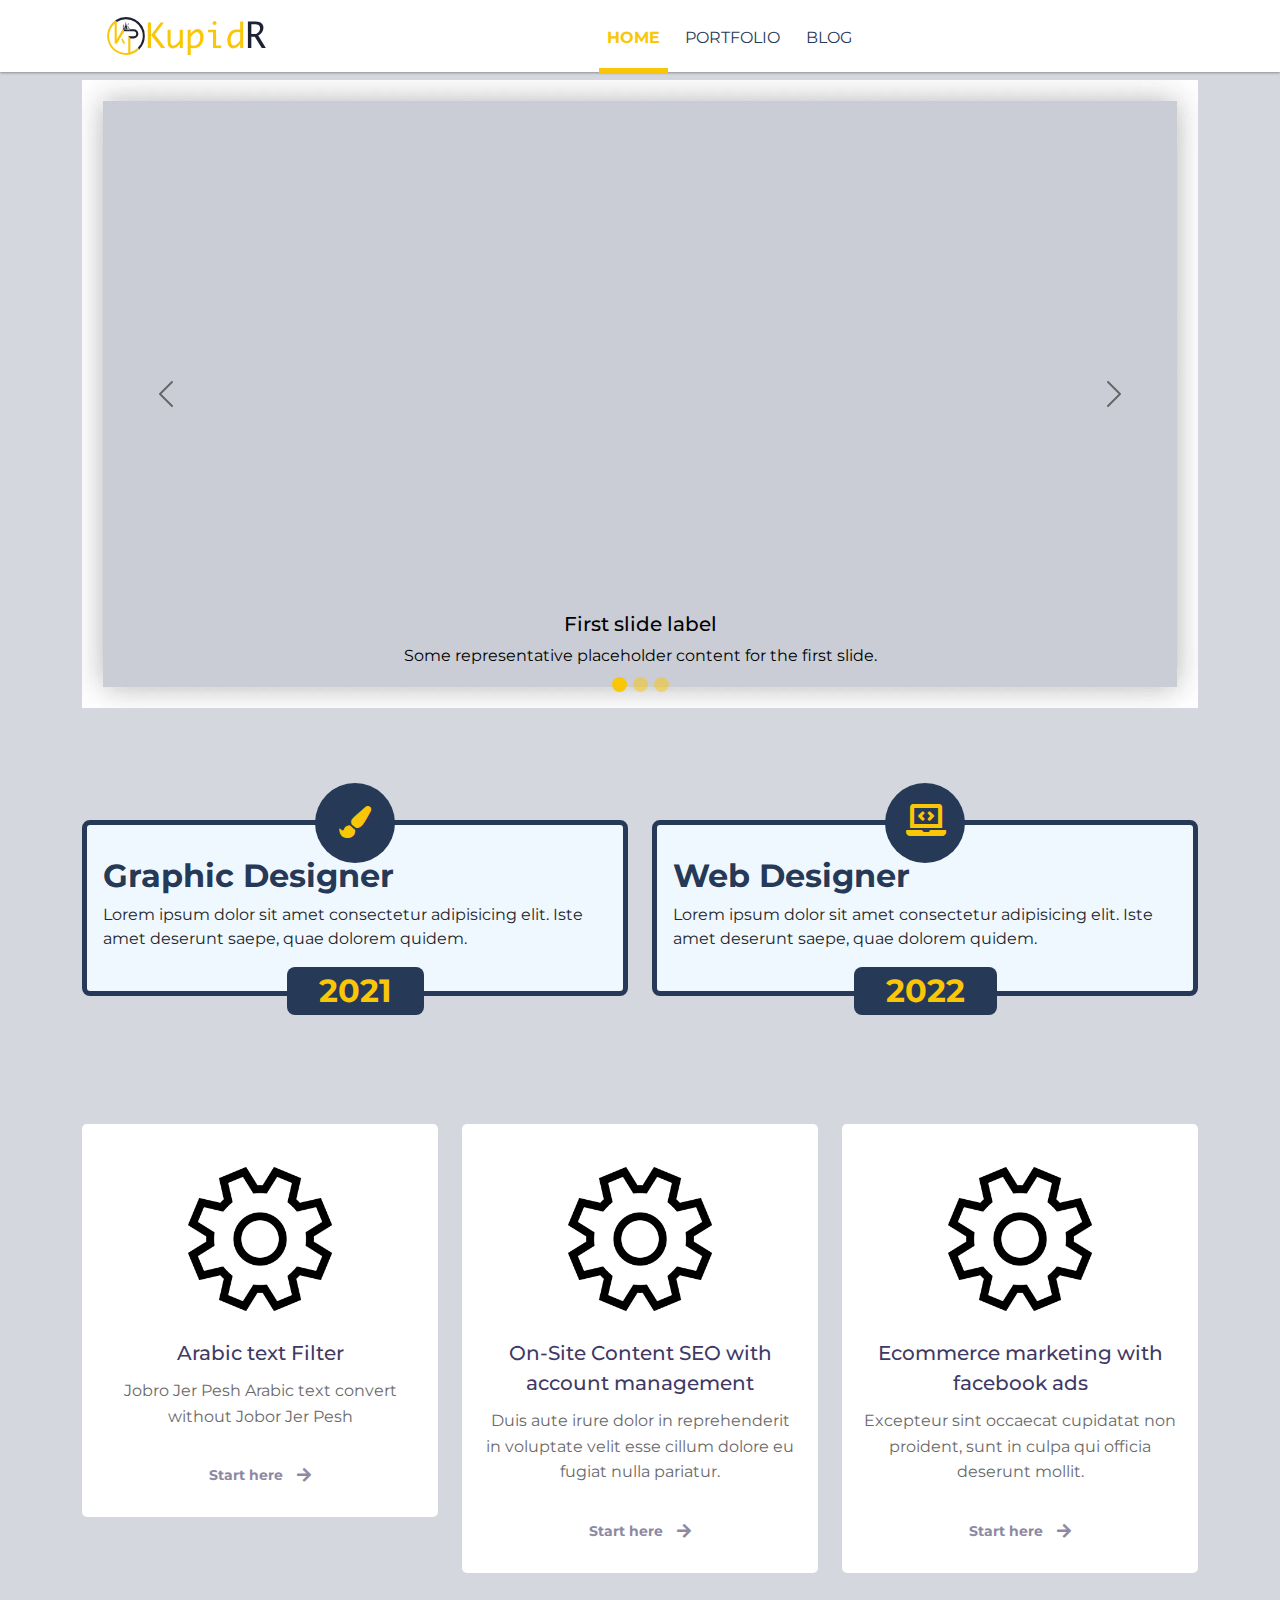
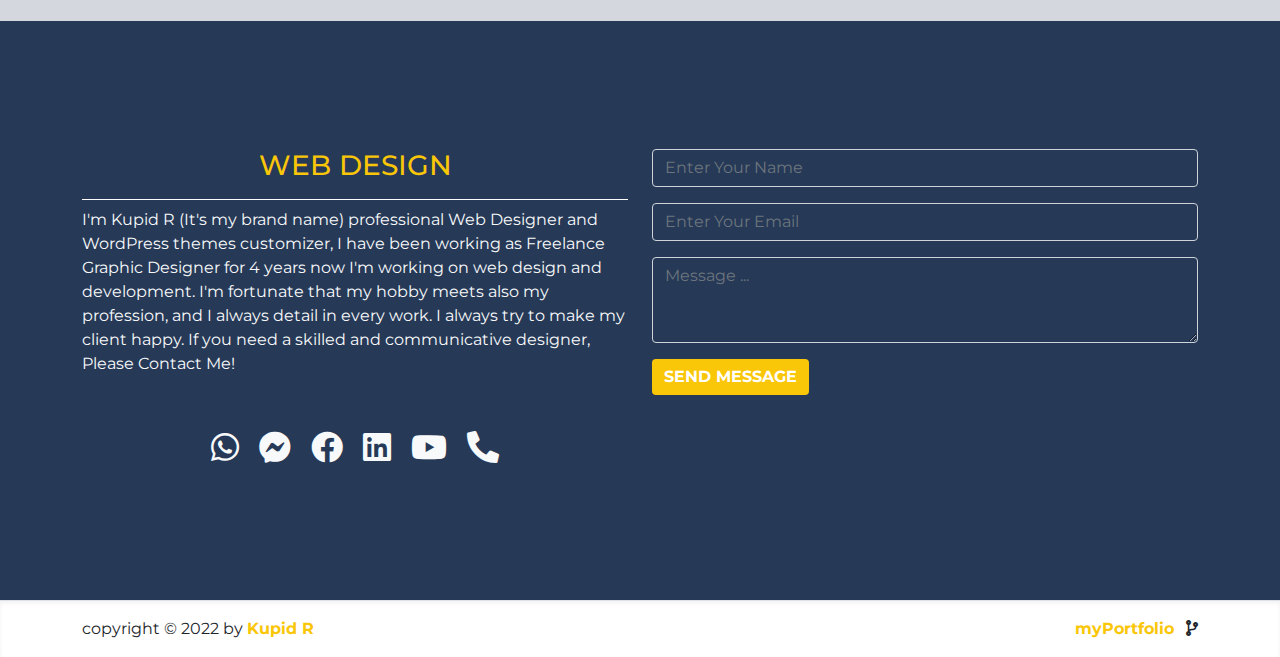
<file: index.html>
<!DOCTYPE html>
<html lang="en">
  <head>
    <meta charset="UTF-8" />
    <meta http-equiv="X-UA-Compatible" content="IE=edge" />
    <meta name="viewport" content="width=device-width, initial-scale=1.0" />
    <!-- title here -->
    <title>Home | Kupdi R | Web Designer and Graphic Designer</title>
    <!-- favicon link -->
    <link
      rel="shortcut icon"
      href="./assets/images/favicon.ico"
      type="image/x-icon"
    />
    <!-- font awesome cdn link -->
    <link
      rel="stylesheet"
      href="https://cdnjs.cloudflare.com/ajax/libs/font-awesome/5.15.4/css/all.min.css"
      integrity="sha512-1ycn6IcaQQ40/MKBW2W4Rhis/DbILU74C1vSrLJxCq57o941Ym01SwNsOMqvEBFlcgUa6xLiPY/NS5R+E6ztJQ=="
      crossorigin="anonymous"
      referrerpolicy="no-referrer"
    />
    <!-- bootstrap 5 link-->
    <link rel="stylesheet" href="./assets/css/bootstrap.min.css" />
    <!-- main style link-->
    <link rel="stylesheet" href="./assets/css/style.css" />
    <!-- responsive style link-->
    <link rel="stylesheet" href="./assets/css/responsive.css" />
  </head>
  <body>
    <!-- start body code here -->
    <!-- start header area -->
    <header>
      <div class="header-nav">
        <div class="container">
          <div class="row">
            <div class="col-lg-12">
              <nav class="navbar navbar-expand-lg navbar-light">
                <div class="container-fluid">
                  <a class="navbar-brand py-2" href="https://kupidr.com"
                    ><img src="./assets/images/kupidr.svg" alt="" height="40"
                  /></a>
                  <button
                    class="navbar-toggler"
                    type="button"
                    data-bs-toggle="collapse"
                    data-bs-target="#navbarSupportedContent"
                    aria-controls="navbarSupportedContent"
                    aria-expanded="false"
                    aria-label="Toggle navigation"
                  >
                    <span><i class="fas fa-bars"></i></span>
                  </button>
                  <div
                    class="collapse navbar-collapse"
                    id="navbarSupportedContent"
                  >
                    <ul class="navbar-nav mx-auto mb-2 mb-lg-0">
                      <li class="nav-item ac-border">
                        <a class="nav-link active" aria-current="page" href="/"
                          >Home</a
                        >
                      </li>
                      <li class="nav-item">
                        <a class="nav-link" href="/portfolio/">portfolio</a>
                      </li>
                      <li class="nav-item">
                        <a class="nav-link" href="/blog/">blog</a>
                      </li>
                    </ul>
                  </div>
                </div>
              </nav>
            </div>
          </div>
        </div>
      </div>
      <!-- slider area -->
      <section class="slider mt-2">
        <div class="container">
          <div class="row">
            <div class="col-lg-12">
              <div
                id="carouselExampleDark"
                class="carousel carousel-dark slide"
                data-bs-ride="carousel"
              >
                <div class="carousel-indicators">
                  <button
                    type="button"
                    data-bs-target="#carouselExampleDark"
                    data-bs-slide-to="0"
                    class="active"
                    aria-current="true"
                    aria-label="Slide 1"
                  ></button>
                  <button
                    type="button"
                    data-bs-target="#carouselExampleDark"
                    data-bs-slide-to="1"
                    aria-label="Slide 2"
                  ></button>
                  <button
                    type="button"
                    data-bs-target="#carouselExampleDark"
                    data-bs-slide-to="2"
                    aria-label="Slide 3"
                  ></button>
                </div>
                <div class="carousel-inner">
                  <div class="carousel-item active" data-bs-interval="10000">
                    <img
                      src="./assets/images/banner1.webp"
                      class="d-block w-100"
                      alt="..."
                    />
                    <div class="carousel-caption d-none d-md-block">
                      <h5>First slide label</h5>
                      <p>
                        Some representative placeholder content for the first
                        slide.
                      </p>
                    </div>
                  </div>
                  <div class="carousel-item" data-bs-interval="2000">
                    <img
                      src="./assets/images/banner2.webp"
                      class="d-block w-100"
                      alt="..."
                    />
                    <div class="carousel-caption d-none d-md-block">
                      <h5>Second slide label</h5>
                      <p>
                        Some representative placeholder content for the second
                        slide.
                      </p>
                    </div>
                  </div>
                  <div class="carousel-item">
                    <img
                      src="./assets/images/banner3.webp"
                      class="d-block w-100"
                      alt="..."
                    />
                    <div class="carousel-caption d-none d-md-block">
                      <h5>Third slide label</h5>
                      <p>
                        Some representative placeholder content for the third
                        slide.
                      </p>
                    </div>
                  </div>
                </div>
                <button
                  class="carousel-control-prev"
                  type="button"
                  data-bs-target="#carouselExampleDark"
                  data-bs-slide="prev"
                >
                  <span
                    class="carousel-control-prev-icon"
                    aria-hidden="true"
                  ></span>
                  <span class="visually-hidden">Previous</span>
                </button>
                <button
                  class="carousel-control-next"
                  type="button"
                  data-bs-target="#carouselExampleDark"
                  data-bs-slide="next"
                >
                  <span
                    class="carousel-control-next-icon"
                    aria-hidden="true"
                  ></span>
                  <span class="visually-hidden">Next</span>
                </button>
              </div>
            </div>
          </div>
        </div>
      </section>
    </header>
    <!-- end header area -->
    <!-- start timeline area -->
    <section class="timeline my-5">
      <div class="container">
        <div class="row">
          <div class="col-md-6">
            <div class="graphic">
              <i class="fas fa-paint-brush"></i>
              <h2>Graphic Designer</h2>
              <p>
                Lorem ipsum dolor sit amet consectetur adipisicing elit. Iste
                amet deserunt saepe, quae dolorem quidem.
              </p>
              <div class="year">2021</div>
            </div>
          </div>
          <div class="col-md-6">
            <div class="web-designer">
              <i class="fas fa-laptop-code"></i>
              <h2>Web Designer</h2>
              <p>
                Lorem ipsum dolor sit amet consectetur adipisicing elit. Iste
                amet deserunt saepe, quae dolorem quidem.
              </p>
              <div class="year">2022</div>
            </div>
          </div>
        </div>
      </div>
    </section>
    <!-- end timeline area -->
    <!-- strat services area -->
    <section class="services my-5">
      <div class="container">
        <div class="row">
          <div class="col-xl-4 col-md-4 col-sm-12 mt-3">
            <div class="col max-mb-30 aos-init aos-animate" data-aos="fade-up">
              <a
                href="/filter-arabic-text/"
                class="icon-box text-center"
                data-bg-color="#fff"
                style="background-color: rgb(255, 255, 255)"
                data-abc="true"
              >
                <div class="icon">
                  <img src="./assets/images/service.png" width="150" alt="" />
                </div>
                <div class="content">
                  <h3 class="title fz-20">
                    Arabic text Filter
                  </h3>
                  <div class="desc">
                    <p>
                      Jobro Jer Pesh Arabic text convert without Jobor Jer Pesh
                    </p>
                  </div>
                  <span class="link"
                    >Start here <i class="fa fa-arrow-right"></i
                  ></span>
                </div>
              </a>
            </div>
          </div>
          <div class="col-xl-4 col-md-4 col-sm-12 mt-3">
            <div class="col max-mb-30 aos-init aos-animate" data-aos="fade-up">
              <a
                href="#"
                class="icon-box text-center"
                data-bg-color="#fff"
                style="background-color: rgb(255, 255, 255)"
                data-abc="true"
              >
                <div class="icon">
                  <img src="./assets/images/service.png" width="150" alt="" />
                </div>
                <div class="content">
                  <h3 class="title fz-20">
                    On-Site Content SEO with account management
                  </h3>
                  <div class="desc">
                    <p>
                      Duis aute irure dolor in reprehenderit in voluptate velit
                      esse cillum dolore eu fugiat nulla pariatur.
                    </p>
                  </div>
                  <span class="link"
                    >Start here <i class="fa fa-arrow-right"></i
                  ></span>
                </div>
              </a>
            </div>
          </div>
          <div class="col-xl-4 col-md-4 col-sm-12 mt-3">
            <div class="col max-mb-30 aos-init aos-animate" data-aos="fade-up">
              <a
                href="#"
                class="icon-box text-center"
                data-bg-color="#fff"
                style="background-color: rgb(255, 255, 255)"
                data-abc="true"
              >
                <div class="icon">
                  <img src="./assets/images/service.png" width="150" alt="" />
                </div>
                <div class="content">
                  <h3 class="title fz-20">
                    Ecommerce marketing with facebook ads
                  </h3>
                  <div class="desc">
                    <p>
                      Excepteur sint occaecat cupidatat non proident, sunt in
                      culpa qui officia deserunt mollit.
                    </p>
                  </div>
                  <span class="link"
                    >Start here <i class="fa fa-arrow-right"></i
                  ></span>
                </div>
              </a>
            </div>
          </div>
        </div>
      </div>
    </section>
    <!-- end services area -->
    <!-- start footer area -->
    <footer>
      <div class="top">
        <div class="container">
          <div class="row">
            <div class="col-md-6 col-sm-12 text-light">
              <h3 class="text-center">WEB DESIGN</h3>
              <p>
                I'm Kupid R (It's my brand name) professional Web Designer and
                WordPress themes customizer, I have been working as Freelance
                Graphic Designer for 4 years now I'm working on web design and
                development. I'm fortunate that my hobby meets also my
                profession, and I always detail in every work. I always try to
                make my client happy. If you need a skilled and communicative
                designer, Please Contact Me!
              </p>
              <div class="text-center mt-5">
                <a
                  href="https://wa.me/+8801319-805503"
                  target="_blank"
                  class="fs-2 m-2 text-light"
                  ><i class="fab fa-whatsapp"></i
                ></a>
                <a
                  href="https://m.me/kupidr"
                  target="_blank"
                  class="fs-2 m-2 text-light"
                  ><i class="fab fa-facebook-messenger"></i
                ></a>
                <a
                  href="https://www.facebook.com/kupidr"
                  target="_blank"
                  class="fs-2 m-2 text-light"
                  ><i class="fab fa-facebook"></i
                ></a>
                <a
                  href="https://www.linkedin.com/in/kupidr/"
                  target="_blank"
                  class="fs-2 m-2 text-light"
                  ><i class="fab fa-linkedin"></i
                ></a>
                <a
                  href="https://www.youtube.com/channel/UCl3OWS-r-Ws_-NiNlk6VJKQ"
                  target="_blank"
                  class="fs-2 m-2 text-light"
                  ><i class="fab fa-youtube"></i
                ></a>
                <a
                  href="tel:+8801319-805503"
                  target="_blank"
                  class="fs-2 m-2 text-light"
                  ><i class="fas fa-phone-alt"></i
                ></a>
              </div>
            </div>
            <div class="col-md-6 col-sm-12">
              <form action="https://formspree.io/f/xdobnnbp" method="post">
                <div class="mb-3">
                  <input
                    type="text"
                    class="form-control"
                    id="Name"
                    name="Name"
                    placeholder="Enter Your Name"
                    required
                  />
                </div>
                <div class="mb-3">
                  <input
                    type="email"
                    class="form-control"
                    id="Email"
                    name="Email"
                    placeholder="Enter Your Email"
                    required
                  />
                </div>
                <div class="mb-3">
                  <textarea
                    class="form-control"
                    name="message"
                    rows="3"
                    placeholder="Message ..."
                    required
                  ></textarea>
                </div>
                <div class="mb-3">
                  <button type="submit" class="btn mb-3">send message</button>
                </div>
              </form>
            </div>
          </div>
        </div>
      </div>
      <div class="border-top footer-end py-3">
        <div class="container">
          <div class="row">
            <div class="col-md-6 col-sm-12">
              <p>
                copyright &copy; 2022 by
                <a
                  href="https://kupidr.com"
                  class="text-decoration-none fw-bold"
                  target="_blank"
                  >Kupid R</a
                >
              </p>
            </div>
            <div class="col-md-6 col-sm-12">
              <p class="text-end">
                <a href="#" class="text-decoration-none fw-bold">myPortfolio</a>
                <span class="version-view">
                  <i class="fas fa-code-branch text-dark ms-2"></i>
                  <span class="website-versions">
                    <a href="/v1/">Kupid R <span>v1</span></a>
                  </span>
                </span>
              </p>
            </div>
          </div>
        </div>
      </div>
    </footer>
    <!-- end footer area -->
    <!-- end body code here -->
    <!-- bootstrap 5 bundle js link -->
    <script src="./assets/js/bootstrap.bundle.min.js"></script>
    <script src="./assets/js/app.js"></script>
  </body>
</html>
</file>
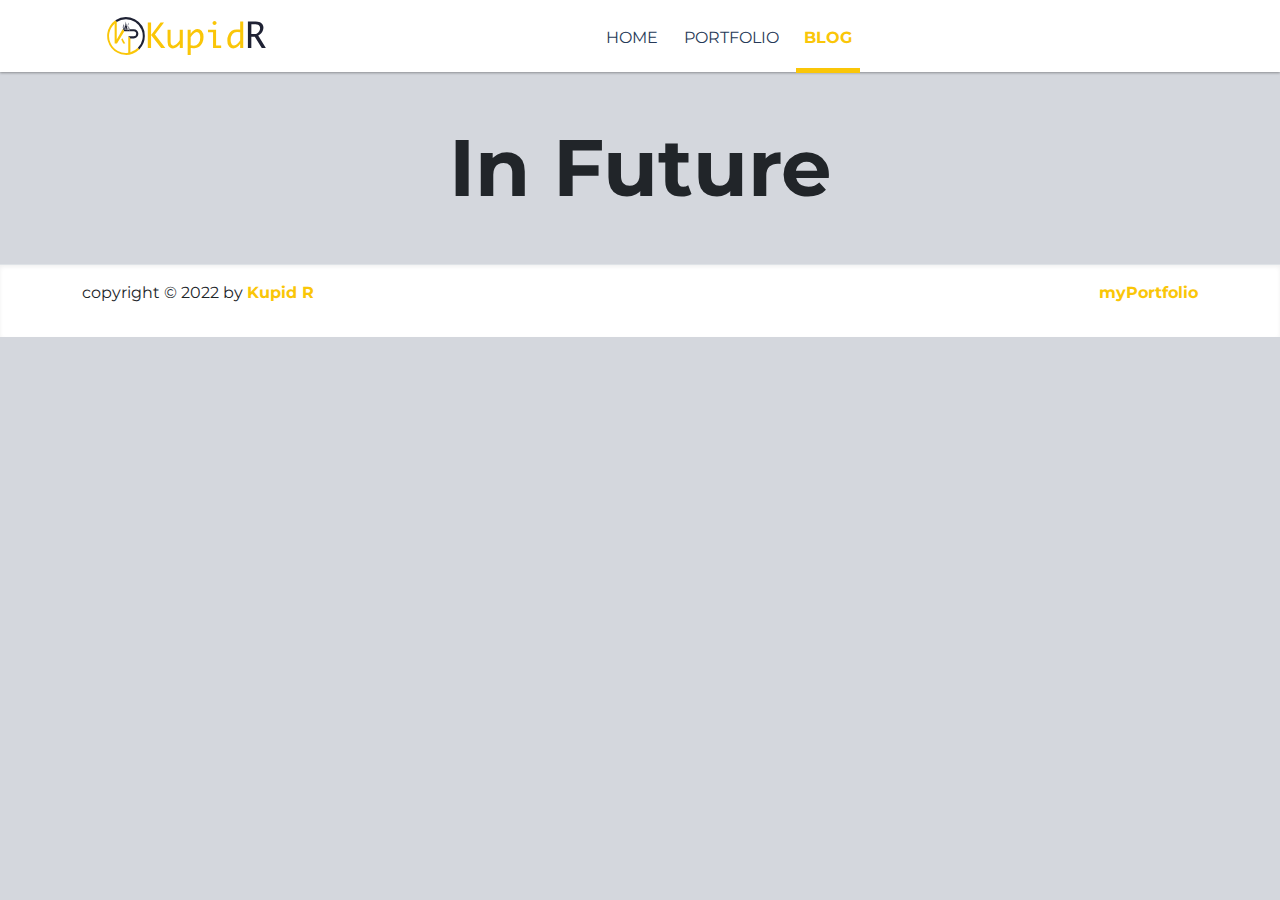
<file: blog/index.html>
<!DOCTYPE html>
<html lang="en">
  <head>
    <meta charset="UTF-8" />
    <meta http-equiv="X-UA-Compatible" content="IE=edge" />
    <meta name="viewport" content="width=device-width, initial-scale=1.0" />
    <!-- title here -->
    <title>Blog and Posts | Kupid R</title>
    <!-- favicon link -->
    <link
      rel="shortcut icon"
      href="../assets/images/favicon.ico"
      type="image/x-icon"
    />
    <!-- font awesome cdn link -->
    <link
      rel="stylesheet"
      href="https://cdnjs.cloudflare.com/ajax/libs/font-awesome/5.15.4/css/all.min.css"
      integrity="sha512-1ycn6IcaQQ40/MKBW2W4Rhis/DbILU74C1vSrLJxCq57o941Ym01SwNsOMqvEBFlcgUa6xLiPY/NS5R+E6ztJQ=="
      crossorigin="anonymous"
      referrerpolicy="no-referrer"
    />
    <!-- bootstrap 5 link-->
    <link rel="stylesheet" href="../assets/css/bootstrap.min.css" />
    <!-- main style link-->
    <link rel="stylesheet" href="./css/style.css" />
    <!-- responsive style link-->
    <link rel="stylesheet" href="./css/responsive.css" />
  </head>
  <body>
    <!-- start body code here -->
    <!-- start header area -->
    <header>
      <div class="header-nav">
        <div class="container">
          <div class="row">
            <div class="col-lg-12">
              <nav class="navbar navbar-expand-lg navbar-light">
                <div class="container-fluid">
                  <a class="navbar-brand py-2" href="https://kupidr.com"
                    ><img src="../assets/images/kupidr.svg" alt="" height="40"
                  /></a>
                  <button
                    class="navbar-toggler"
                    type="button"
                    data-bs-toggle="collapse"
                    data-bs-target="#navbarSupportedContent"
                    aria-controls="navbarSupportedContent"
                    aria-expanded="false"
                    aria-label="Toggle navigation"
                  >
                    <span><i class="fas fa-bars"></i></span>
                  </button>
                  <div
                    class="collapse navbar-collapse"
                    id="navbarSupportedContent"
                  >
                    <ul class="navbar-nav mx-auto mb-2 mb-lg-0">
                      <li class="nav-item">
                        <a class="nav-link" href="/">Home</a>
                      </li>
                      <li class="nav-item">
                        <a class="nav-link" href="/portfolio/">portfolio</a>
                      </li>
                      <li class="nav-item ac-border" aria-current="page">
                        <a class="nav-link active" href="/blog/">blog</a>
                      </li>
                    </ul>
                  </div>
                </div>
              </nav>
            </div>
          </div>
        </div>
      </div>
    </header>
    <!-- end header area -->
    <h1 class="text-center display-1 fw-bold my-5">In Future</h1>
    <!-- start footer area -->
    <footer>
      <div class="border-top footer-end py-3">
        <div class="container">
          <div class="row">
            <div class="col-md-6 col-sm-12">
              <p>
                copyright &copy; 2022 by
                <a
                  href="https://kupidr.com"
                  class="text-decoration-none fw-bold"
                  target="_blank"
                  >Kupid R</a
                >
              </p>
            </div>
            <div class="col-md-6 col-sm-12">
              <p class="text-end">
                <a href="#" class="text-decoration-none fw-bold">myPortfolio</a>
              </p>
            </div>
          </div>
        </div>
      </div>
    </footer>
    <!-- end footer area -->
    <!-- end body code here -->
    <!-- bootstrap 5 bundle js link -->
    <script src="../assets/js/bootstrap.bundle.min.js"></script>
  </body>
</html>
</file>
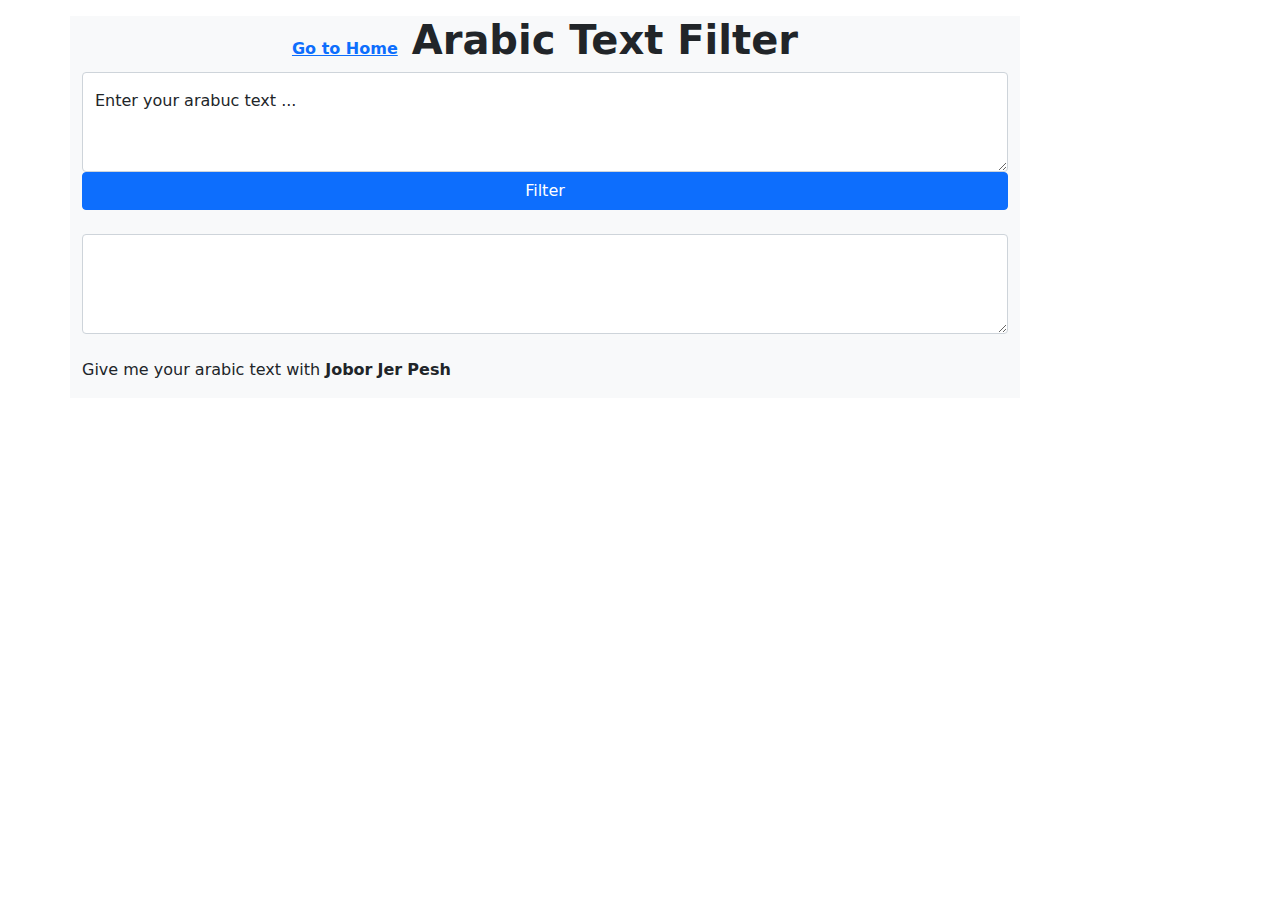
<file: filter-arabic-text/index.html>
<!DOCTYPE html>
<html lang="en">
  <head>
    <meta charset="UTF-8" />
    <meta http-equiv="X-UA-Compatible" content="IE=edge" />
    <meta name="viewport" content="width=device-width, initial-scale=1.0" />
    <title>Arabic Text Filter | Kupid R</title>
    <link rel="stylesheet" href="../assets/css/bootstrap.min.css" />
  </head>
  <body>
    <!-- start body code -->
    <div class="container">
      <div class="row">
        <div class="col-xl-10 bg-light mt-3">
          <h1 class="fw-bold text-center"><a href="/" class="fs-6">Go to Home</a> Arabic Text Filter</h1>
          <div class="form-floating">
            <textarea
              class="form-control"
              placeholder="Leave a comment here"
              id="text"
              style="height: 100px"
            ></textarea>
            <label for="text">Enter your arabuc text ...</label>
          </div>
          <button class="btn btn-primary w-100" id="submit">Filter</button>
          <div class="form-floating mt-4">
            <textarea
              class="form-control"
              id="filtered"
              style="height: 100px"
            ></textarea>
          </div>
          <p class="mt-4">
            Give me your arabic text with <b>Jobor</b> <b>Jer</b> <b>Pesh</b>
          </p>
        </div>
      </div>
    </div>
    <!-- end body code -->
    <script src="./app.js"></script>
  </body>
</html>
</file>
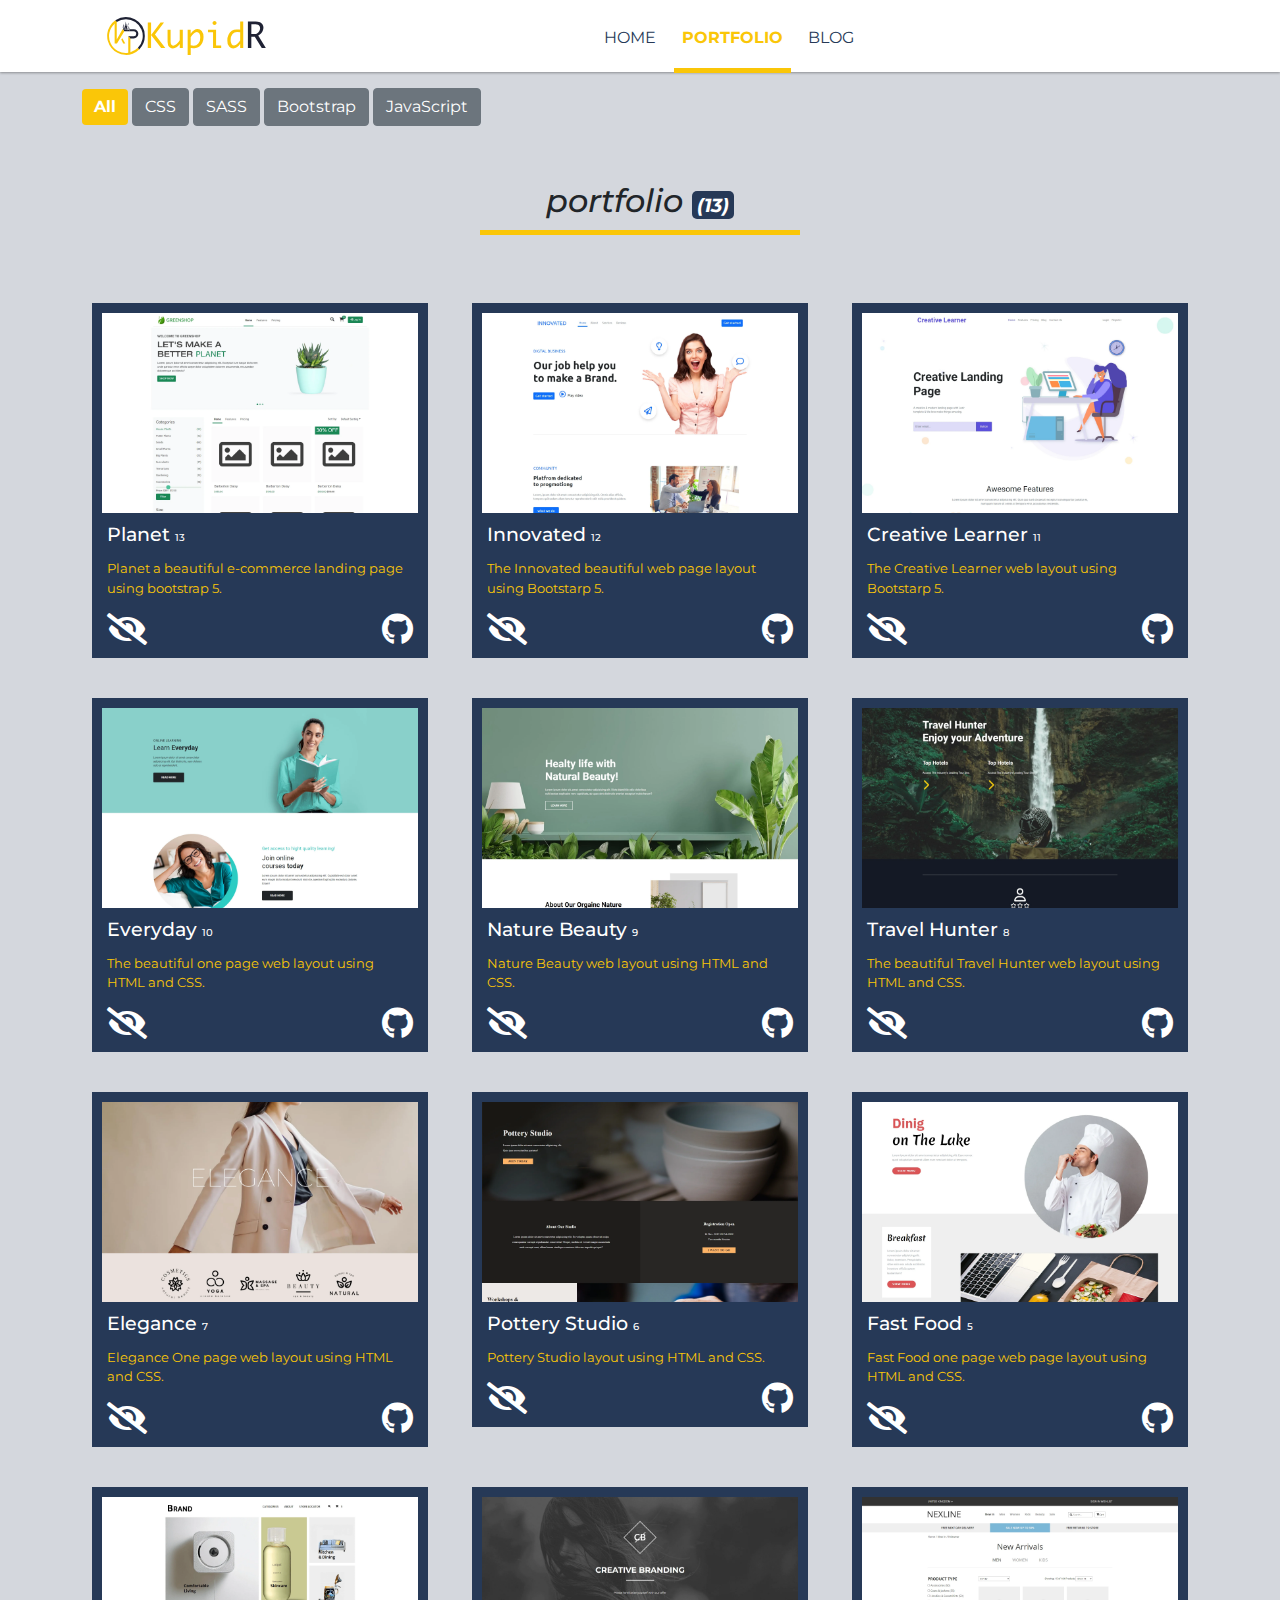
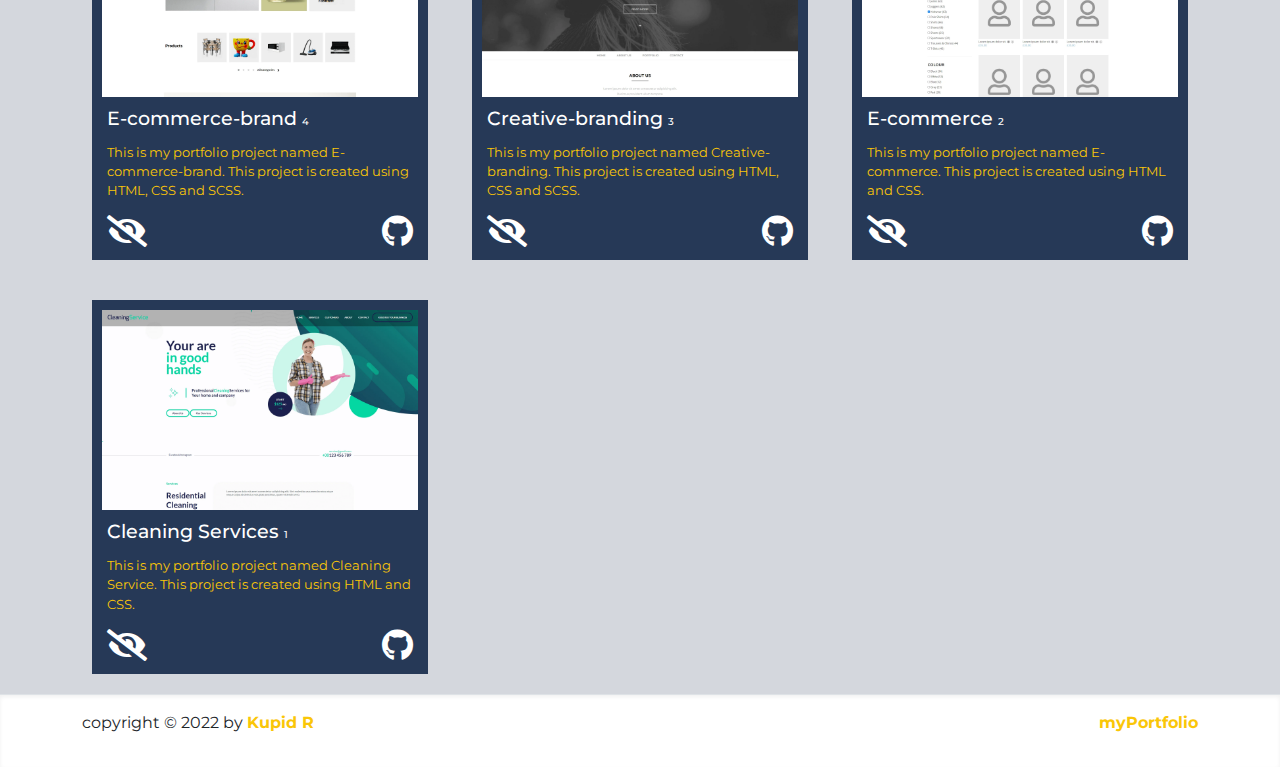
<file: portfolio/index.html>
<!DOCTYPE html>
<html lang="en">
  <head>
    <meta charset="UTF-8" />
    <meta http-equiv="X-UA-Compatible" content="IE=edge" />
    <meta name="viewport" content="width=device-width, initial-scale=1.0" />
    <!-- title here -->
    <title>Portfolio | Kupid R | This is my all portfolio</title>
    <!-- favicon link -->
    <link
      rel="shortcut icon"
      href="../assets/images/favicon.ico"
      type="image/x-icon"
    />
    <!-- font awesome cdn link -->
    <link
      rel="stylesheet"
      href="https://cdnjs.cloudflare.com/ajax/libs/font-awesome/5.15.4/css/all.min.css"
      integrity="sha512-1ycn6IcaQQ40/MKBW2W4Rhis/DbILU74C1vSrLJxCq57o941Ym01SwNsOMqvEBFlcgUa6xLiPY/NS5R+E6ztJQ=="
      crossorigin="anonymous"
      referrerpolicy="no-referrer"
    />
    <!-- bootstrap 5 link-->
    <link rel="stylesheet" href="../assets/css/bootstrap.min.css" />
    <!-- main style link-->
    <link rel="stylesheet" href="./css/style.css" />
    <!-- responsive style link-->
    <link rel="stylesheet" href="./css/responsive.css" />
  </head>
  <body>
    <!-- start body code here -->
    <!-- start header area -->
    <header>
      <div class="header-nav">
        <div class="container">
          <div class="row">
            <div class="col-lg-12">
              <nav class="navbar navbar-expand-lg navbar-light">
                <div class="container-fluid">
                  <a class="navbar-brand py-2" href="https://kupidr.com"
                    ><img src="../assets/images/kupidr.svg" alt="" height="40"
                  /></a>
                  <button
                    class="navbar-toggler"
                    type="button"
                    data-bs-toggle="collapse"
                    data-bs-target="#navbarSupportedContent"
                    aria-controls="navbarSupportedContent"
                    aria-expanded="false"
                    aria-label="Toggle navigation"
                  >
                    <span><i class="fas fa-bars"></i></span>
                  </button>
                  <div
                    class="collapse navbar-collapse"
                    id="navbarSupportedContent"
                  >
                    <ul class="navbar-nav mx-auto mb-2 mb-lg-0">
                      <li class="nav-item">
                        <a class="nav-link" href="/">Home</a>
                      </li>
                      <li class="nav-item ac-border">
                        <a
                          class="nav-link active"
                          aria-current="page"
                          href="/portfolio/"
                          >portfolio</a
                        >
                      </li>
                      <li class="nav-item">
                        <a class="nav-link" href="/blog/">blog</a>
                      </li>
                    </ul>
                  </div>
                </div>
              </nav>
            </div>
          </div>
        </div>
      </div>
    </header>
    <!-- end header area -->
    <!-- start category button -->
    <div class="container">
      <div class="row">
        <div class="col-lg-12">
          <section class="category-btn mt-2">
            <button data-target="all" class="btn btn-secondary my-2 active">
              All
            </button>
            <button data-target="css" class="btn btn-secondary my-2">
              CSS
            </button>
            <button data-target="sass" class="btn btn-secondary my-2">
              SASS
            </button>
            <button data-target="bs" class="btn btn-secondary my-2">
              Bootstrap
            </button>
            <button data-target="js" class="btn btn-secondary">
              JavaScript
            </button>
          </section>
        </div>
      </div>
    </div>
    <!-- end category button -->
    <!-- start portfolio area -->
    <section class="portfolio">
      <!-- heading -->
      <h2 class="text-center fst-italic my-5">
        portfolio <span id="total-project"></span>
      </h2>
      <div class="container">
        <div class="row" id="all-items"></div>
      </div>
    </section>
    <!-- end portfolio area -->
    <!-- start footer area -->
    <footer>
      <div class="border-top footer-end py-3">
        <div class="container">
          <div class="row">
            <div class="col-md-6 col-sm-12">
              <p>
                copyright &copy; 2022 by
                <a
                  href="https://kupidr.com"
                  class="text-decoration-none fw-bold"
                  target="_blank"
                  >Kupid R</a
                >
              </p>
            </div>
            <div class="col-md-6 col-sm-12">
              <p class="text-end">
                <a href="#" class="text-decoration-none fw-bold">myPortfolio</a>
              </p>
            </div>
          </div>
        </div>
      </div>
    </footer>
    <!-- end footer area -->
    <!-- end body code here -->
    <!-- bootstrap 5 bundle js link -->
    <script src="../assets/js/bootstrap.bundle.min.js"></script>
    <script type="module" src="./js/app.js"></script>
  </body>
</html>
</file>
<file: assets/css/style.css>
/* fonts google */
@import url("https://fonts.googleapis.com/css2?family=Montserrat:ital,wght@0,400;0,700;1,400&display=swap");
/* font-family: 'Montserrat', sans-serif; */
* {
  font-family: "Montserrat", sans-serif;
}
body {
  background-color: rgba(38, 57, 87, 0.2);
}
:root {
  --white: #fff;
  --black: #000;
  --dp1: #263957;
  --org: #fac608;
}
/* start header area */
header .header-nav {
  background-color: var(--white);
  box-shadow: rgba(0, 0, 0, 0.12) 0px 1px 3px, rgba(0, 0, 0, 0.24) 0px 1px 2px;
}
ul li {
  margin-left: 0.3rem !important;
  margin-right: 0.3rem !important;
}
ul li::after {
  content: "";
  display: block;
  width: 0;
  height: 0.3rem;
  background-color: var(--org);
  margin-left: auto;
  margin-right: auto;
  margin-top: 0.6rem;
  margin-bottom: -1.2rem;
  transition: 0.5s;
}
ul li:hover::after {
  width: 100%;
}
ul li.ac-border::after {
  width: 100%;
}
ul li a {
  text-transform: uppercase;
  color: var(--dp1) !important;
}
.navbar-light .navbar-nav .nav-link {
  color: var(--dp1);
}
.navbar-light .navbar-nav .nav-link:focus,
.navbar-light .navbar-nav .nav-link:hover {
  color: var(--org);
}
.navbar-light .navbar-nav .nav-link.active,
.navbar-light .navbar-nav .show > .nav-link {
  font-weight: bold;
  color: var(--org) !important;
}

.carousel-indicators [data-bs-target] {
  width: 15px;
  height: 15px;
  border: 0;
  border-radius: 50%;
}
.carousel-dark .carousel-indicators [data-bs-target] {
  background-color: var(--org);
}
/* end header area */

/* start timeline area */
section.timeline {
}
section.timeline .graphic,
section.timeline .web-designer {
  background-color: aliceblue;
  margin: 4rem 0;
  position: relative;
  padding: 2rem 1rem;
  border: 5px solid var(--dp1);
  border-radius: 8px;
}
section.timeline .graphic i,
section.timeline .web-designer i {
  position: absolute;
  top: -25%;
  right: 50%;
  left: 50%;
  transform: translate(-50%) rotate(0deg);
  height: 80px;
  width: 80px;
  border-radius: 50%;
  font-size: 2rem;
  text-align: center;
  padding: 1.4rem;
  color: var(--org);
  background-color: var(--dp1);
  transition: 1s;
}
section.timeline .web-designer i {
  padding: 1.3rem !important;
}
section.timeline .graphic:hover i,
section.timeline .web-designer:hover i {
  transform: translate(-50%) rotate(360deg);
}
section.timeline .graphic h2,
section.timeline .web-designer h2 {
  font-weight: bold;
  color: var(--dp1);
}
section.timeline .graphic .year,
section.timeline .web-designer .year {
  display: table;
  margin-left: auto;
  margin-right: auto;
  margin-bottom: -3.5rem;
  padding: 0 2rem;
  border-radius: 8px;
  font-weight: bold;
  font-size: 2rem;
  color: var(--org);
  background-color: var(--dp1);
}
/* end timeline area */

/* strat services area  */
.services .icon-box {
  position: relative;
  display: block;
  padding: 40px 20px 30px;
  -webkit-transition: all 0.25s cubic-bezier(0.645, 0.045, 0.355, 1);
  -o-transition: all 0.25s cubic-bezier(0.645, 0.045, 0.355, 1);
  transition: all 0.25s cubic-bezier(0.645, 0.045, 0.355, 1);
  border-radius: 5px;
  z-index: 99;
  text-decoration: none;
}

.services .icon-box .icon {
  margin-bottom: 24px;
  animation: example 4s infinite linear;
}
@keyframes example {
  from {
    transform: rotate(0deg);
  }
  to {
    transform: rotate(360deg);
  }
}
.services .icon-box:hover {
  z-index: 1;
  background-color: #fff;
  -webkit-box-shadow: 0 0 40px rgba(51, 51, 51, 0.1);
  box-shadow: 0 0 40px rgba(51, 51, 51, 0.1);
}

.services .icon-box .content .title.fz-20 {
  font-size: 20px;
}

.services .icon-box .content .title {
  font-size: 24px;
  line-height: 1.5;
  margin: 0;
  color: #3f3a64;
}

.services .icon-box .content .desc {
  margin-top: 10px;
}

.services .icon-box .content .desc p {
  line-height: 1.6;
  color: #696969;
}

p:last-child {
  margin-bottom: 0;
}

.services .icon-box:hover .content .link {
  color: var(--org);
}

.services .icon-box .content .link {
  font-size: 14px;
  font-weight: 700;
  line-height: 1;
  display: -webkit-inline-box;
  display: -ms-inline-flexbox;
  display: inline-flex;
  -webkit-box-align: center;
  -ms-flex-align: center;
  align-items: center;
  margin-top: 34px;
  padding: 5px 0;
  color: #8c89a2;
}

.services .icon-box .content .link i {
  font-size: 16px;
  line-height: 14px;
  margin-left: 14px;
}
/* end services area  */
/* start footer area */
footer {
  background-color: var(--dp1);
}
footer .top {
  padding: 8rem 0;
}
footer .top h3 {
  color: var(--org);
  border-bottom: 1px solid var(--white);
  padding-bottom: 1rem;
}
footer .top a i {
  transition: 0.5s;
}
footer .top a i:hover {
  color: var(--org);
}
footer .top form input,
footer .top form textarea {
  background-color: transparent;
  color: var(--org);
}
footer .top form button[type="submit"] {
  text-transform: uppercase;
  font-weight: bold;
  background-color: var(--org);
  color: var(--white);
  border: none;
}
footer .footer-end {
  position: relative;
  background-color: var(--white);
  box-shadow: rgba(0, 0, 0, 0.06) 0px 2px 4px 0px inset;
}
footer .footer-end p a {
  color: var(--org);
}

footer .footer-end .version-view i {
  cursor: pointer;
}
footer .footer-end .website-versions {
  display: none;
  position: absolute;
  right: 5%;
  bottom: 105%;
  width: 200px;
  text-align: center;
  padding: 1rem;
  background: var(--black);
  border: 2px solid var(--org);
  border-radius: 8px;
}
footer .footer-end .website-versions a {
  display: block;
  background-color: var(--dp1);
  color: var(--white);
  text-decoration: none;
}
footer .footer-end .website-versions a:hover {
  background-color: var(--org);
  color: var(--white);
}
/* end footer area */
</file>
<file: assets/css/responsive.css>
/* start header area */
@media screen and (max-width: 991px) {
  .navbar-light .navbar-toggler {
    color: var(--org);
    border-color: var(--org);
  }
  ul li::after {
    content: "";
    display: block;
    width: 0;
    height: 0.3rem;
    background-color: var(--org);
    margin: 0 auto;
    transition: 0.5s;
  }
}
/* end header area */

/* start footer area */
@media screen and (max-width: 767px) {
  footer .top {
    padding: 5rem 0;
  }
  footer .top form {
    margin-top: 2rem;
  }
  footer .top form button[type="submit"] {
    width: 100%;
  }
  footer .footer-end p {
    text-align: center !important;
  }
}
/* end footer area */
</file>
<file: blog/css/style.css>
/* fonts google */
@import url("https://fonts.googleapis.com/css2?family=Montserrat:ital,wght@0,400;0,700;1,400&display=swap");
/* font-family: 'Montserrat', sans-serif; */
* {
  font-family: "Montserrat", sans-serif;
}
body {
  background-color: rgba(38, 57, 87, 0.2);
}
:root {
  --white: #fff;
  --black: #000;
  --dp1: #263957;
  --org: #fac608;
}
/* start header area */
header .header-nav {
  background-color: var(--white);
  box-shadow: rgba(0, 0, 0, 0.12) 0px 1px 3px, rgba(0, 0, 0, 0.24) 0px 1px 2px;
}
ul li {
  margin-left: 0.3rem !important;
  margin-right: 0.3rem !important;
}
ul li::after {
  content: "";
  display: block;
  width: 0;
  height: 0.3rem;
  background-color: var(--org);
  margin-left: auto;
  margin-right: auto;
  margin-top: 0.6rem;
  margin-bottom: -1.2rem;
  transition: 0.5s;
}
ul li:hover::after {
  width: 100%;
}
ul li.ac-border::after {
  width: 100%;
}
ul li a {
  text-transform: uppercase;
  color: var(--dp1) !important;
}
.navbar-light .navbar-nav .nav-link {
  color: var(--dp1);
}
.navbar-light .navbar-nav .nav-link:focus,
.navbar-light .navbar-nav .nav-link:hover {
  color: var(--org);
}
.navbar-light .navbar-nav .nav-link.active,
.navbar-light .navbar-nav .show > .nav-link {
  font-weight: bold;
  color: var(--org) !important;
}
/* end header area */

/* start footer area */
footer {
  background-color: var(--dp1);
}
footer .footer-end {
  background-color: var(--white);
  box-shadow: rgba(0, 0, 0, 0.06) 0px 2px 4px 0px inset;
}
footer .footer-end p a {
  color: var(--org);
}
/* end footer area */
</file>
<file: blog/css/responsive.css>
/* start header area */
@media screen and (max-width: 991px) {
  .navbar-light .navbar-toggler {
    color: var(--org);
    border-color: var(--org);
  }
  ul li::after {
    content: "";
    display: block;
    width: 0;
    height: 0.3rem;
    background-color: var(--org);
    margin: 0 auto;
    transition: 0.5s;
  }
}
/* end header area */

/* start footer area */
@media screen and (max-width: 767px) {
  footer .footer-end p {
    text-align: center !important;
  }
}
/* end footer area */
</file>
<file: portfolio/css/style.css>
/* fonts google */
@import url("https://fonts.googleapis.com/css2?family=Montserrat:ital,wght@0,400;0,700;1,400&display=swap");
/* font-family: 'Montserrat', sans-serif; */
* {
  font-family: "Montserrat", sans-serif;
}
body {
  background-color: rgba(38, 57, 87, 0.2);
}
:root {
  --white: #fff;
  --black: #000;
  --dp1: #263957;
  --org: #fac608;
}
/* start header area */
header .header-nav {
  background-color: var(--white);
  box-shadow: rgba(0, 0, 0, 0.12) 0px 1px 3px, rgba(0, 0, 0, 0.24) 0px 1px 2px;
}
ul li {
  margin-left: 0.3rem !important;
  margin-right: 0.3rem !important;
}
ul li::after {
  content: "";
  display: block;
  width: 0;
  height: 0.3rem;
  background-color: var(--org);
  margin-left: auto;
  margin-right: auto;
  margin-top: 0.6rem;
  margin-bottom: -1.2rem;
  transition: 0.5s;
}
ul li:hover::after {
  width: 100%;
}
ul li.ac-border::after {
  width: 100%;
}
ul li a {
  text-transform: uppercase;
  color: var(--dp1) !important;
}
.navbar-light .navbar-nav .nav-link {
  color: var(--dp1);
}
.navbar-light .navbar-nav .nav-link:focus,
.navbar-light .navbar-nav .nav-link:hover {
  color: var(--org);
}
.navbar-light .navbar-nav .nav-link.active,
.navbar-light .navbar-nav .show > .nav-link {
  font-weight: bold;
  color: var(--org) !important;
}
/* end header area */

/* start category area */
.category-btn button.active {
  font-weight: bold;
  background-color: var(--org);
  border: none;
}
/* end category area */

/* start portfolio area */
.portfolio > h2::after {
  content: "";
  display: block;
  height: 5px;
  width: 25%;
  background-color: var(--org);
  margin: 10px auto;
}
.portfolio > h2 span {
  font-size: 1.2rem;
  font-weight: bold;
  background: var(--dp1);
  color: var(--white);
  padding: 2px 5px;
  border-radius: 5px;
}
/* #all-items > div{
  display: none;
} */
.portfolio .item {
  margin: 20px 10px;
  padding: 10px;
  background-color: var(--dp1);
  -webkit-transition: 0.5s !important;
  transition: 0.5s !important;
}
.portfolio .item:hover {
  background-color: var(--black);
}
.portfolio .item .port-img {
  height: 200px;
  background-color: var(--org);
  background-size: cover;
  background-repeat: no-repeat;
  background-position: 0 0;
  -webkit-transition: 1.5s;
  transition: 1.5s;
}
.portfolio .item .port-img:hover {
  background-position: 0 100%;
}
.portfolio .item .des {
  padding: 10px 5px;
}
.portfolio .des h2 {
  color: var(--white);
  font-size: 1.2rem;
}
.portfolio .des h2 span{
  font-size: 10px;
}
.portfolio .des p {
  font-size: 0.8rem;
  color: var(--org);
  padding: 5px 0;
  margin: 0;
}
.portfolio .item .port-link {
  padding: 0 5px;
  display: grid;
  grid-template-columns: 1fr 1fr;
}
.portfolio .item .port-link a i {
  font-size: 2rem;
  color: var(--white);
  transition: 0.5s;
}
.portfolio .item .port-link a i:hover {
  color: var(--org);
}
/* end portfolio area */

/* start footer area */
footer {
  background-color: var(--dp1);
}
footer .footer-end {
  background-color: var(--white);
  box-shadow: rgba(0, 0, 0, 0.06) 0px 2px 4px 0px inset;
}
footer .footer-end p a {
  color: var(--org);
}
/* end footer area */
</file>
<file: portfolio/css/responsive.css>
/* start header area */
@media screen and (max-width: 991px) {
  .navbar-light .navbar-toggler {
    color: var(--org);
    border-color: var(--org);
  }
  ul li::after {
    content: "";
    display: block;
    width: 0;
    height: 0.3rem;
    background-color: var(--org);
    margin: 0 auto;
    transition: 0.5s;
  }
  .portfolio > h2::after {
    width: 50%;
  }
}
/* end header area */

/* start footer area */
@media screen and (max-width: 767px) {
  .portfolio > h2::after {
    width: 80%;
  }
  footer .footer-end p {
    text-align: center !important;
  }
}
/* end footer area */
</file>
